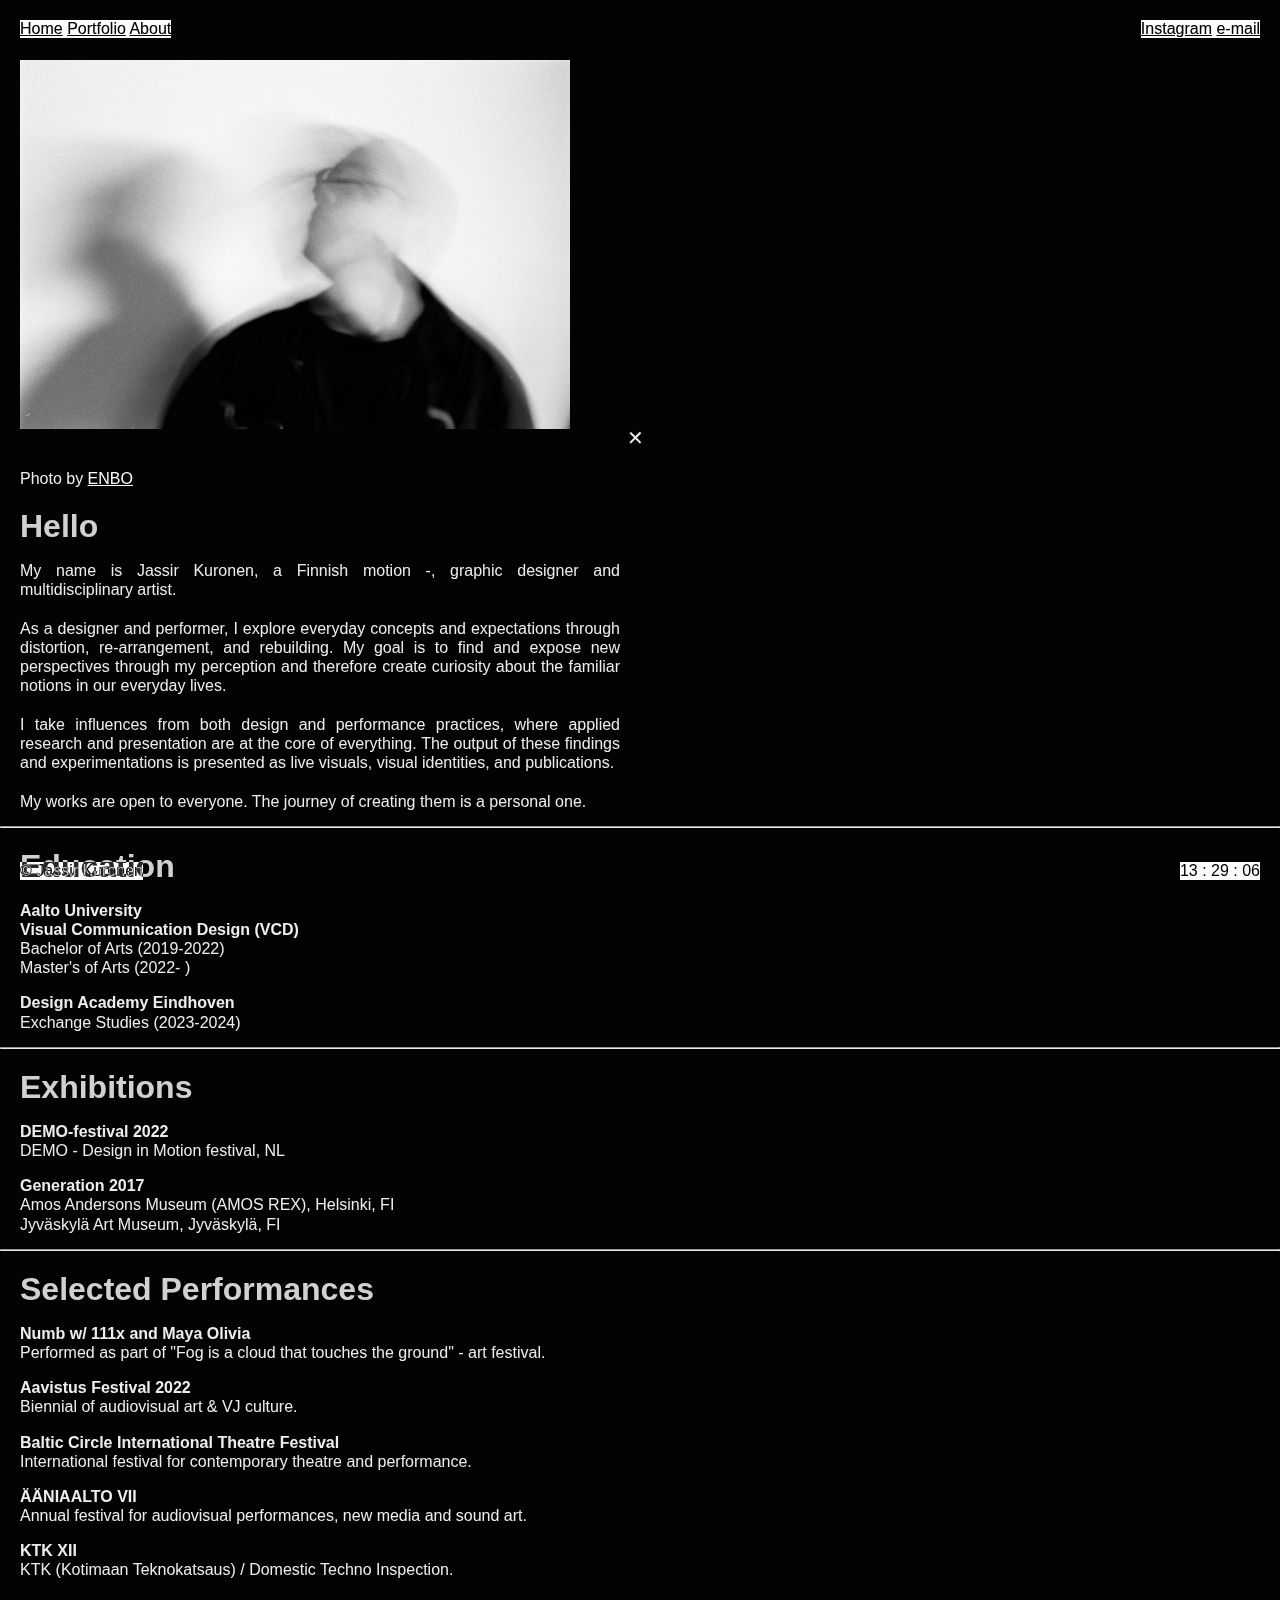
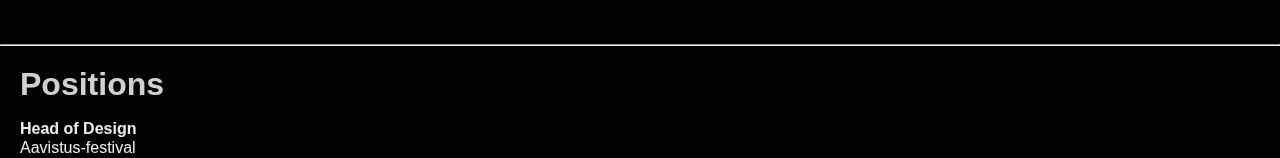
<file: about.html>
<!DOCTYPE html>
<html lang="en" >
<head >
    <link rel="stylesheet" href="style.css">
    <link rel="shortcut icon" type="image/x-icon" href="Media/Works/Photos/favicon.ico">
    <title>ABOUT | RÖD MJÖLK</title>
<!--            :-:-+:-  --:                
           ..-=-++. %+%- *.=+=-=.            
         :-:=+==+ .      .--==-+-#.:         
       --#+:                 . :+++:..       
     -   :.                         -*=.     
   :-**.       -=:         -=.      :*::=    
  :=-*+-      :=-+        -===        .=*-   
  # :+          .           .          =-.*  
 ++*=-       +-+=:+.     *:+-:*        :=*+- 
 *-+-        .::-:.      .:::-.         .. + 
              .:-:        ::::           +*#:
=#*=          .+=-        .+=:           =+=:
:+*+            .           .            --: 
.*--                                    :+:+.
 .+-=:   -=**. :               -#--    ==-*- 
  +-+:     +==:#:-:       =--+.:+      :+:+: 
   =+.      .--=*:+ +*#-.*+:+.-      .#++=.  
    =:#+-           :::.:.         .  :#:    
     :.+    :                     =#--: .    
       . :+#=#.--            -::=  +-        
         . =-+- #-+=. -:-- +-+ *:=:          
             .--:#-+. ***#-+-:-.             
    
    Hello!
    Glad to see you are interested what I have made. Take a closer look.
    - Jassir Kuronen 
-->       
    <meta charset="utf-8" name="viewport" content="width=device-width, initial-scale=1" />
    <meta name="description" content="WHO AND WHAT?">
</head> 
    
    <!-- Google tag (gtag.js) -->
<script async src="https://www.googletagmanager.com/gtag/js?id=G-M18JEP57V4"></script>
<script>
  window.dataLayer = window.dataLayer || [];
  function gtag(){dataLayer.push(arguments);}
  gtag('js', new Date());

  gtag('config', 'G-M18JEP57V4');
</script>
    
<body>
    <div>
     <img class="media" width="900px" height="auto" src="Media/Works/profiili.jpg">
     <p>Photo by <a href="https://www.instagram.com/_obne_/">ENBO</a></p>
       <h2>Hello</h2>
        <p class= "greetings">My name is Jassir Kuronen, a Finnish motion -,  graphic designer and multidisciplinary artist. <br><br> As a designer and performer, I explore everyday concepts and expectations through distortion, re-arrangement, and rebuilding. My goal is to find and expose new perspectives through my perception and therefore create curiosity about the familiar notions in our everyday lives. <br><br> I take influences from both design and performance practices, where applied research and presentation are at the core of everything. The output of these findings and experimentations is presented as live visuals, visual identities, and publications. <br><br> My works are open to everyone. The journey of creating them is a personal one. </p>
            
      <hr>

        <h2>Education</h2>
        <p><strong> Aalto University
            <br> Visual Communication Design (VCD) </strong> 
            <br> Bachelor of Arts (2019-2022) 
            <br> Master's of Arts (2022- )</p>

        <p><strong> Design Academy Eindhoven </strong> 
            <br> Exchange Studies (2023-2024) </p>
        <hr>

        
        <h2>Exhibitions</h2>
        <p><strong>DEMO-festival 2022 </strong> 
            <br> DEMO - Design in Motion festival, NL</p>
        <p><strong>Generation 2017</strong> 
            <br>Amos Andersons Museum (AMOS REX), Helsinki, FI
            <br>Jyväskylä Art Museum, Jyväskylä, FI</p>

        <hr>

        <h2>Selected Performances</h2>
         <p><strong>Numb w/ 111x and Maya Olivia</strong>
            <br> Performed as part of "Fog is a cloud that touches the ground" - art festival. </p>
        <p><strong>Aavistus Festival 2022</strong>
            <br> Biennial of audiovisual art & VJ culture.</p>
        <p><strong>Baltic Circle International Theatre Festival</strong>
            <br> International festival for contemporary theatre and performance.</p>
        <p><strong>ÄÄNIAALTO VII</strong>
            <br> Annual festival for audiovisual performances, new media and sound art. </p>
        <p class="p_margin_bottom"><strong>KTK XII</strong>
            <br> KTK (Kotimaan Teknokatsaus) / Domestic Techno Inspection.  </p>

        <hr>

        <h2> Positions </h2>
        <p><strong> Head of Design </strong> 
            <br> Aavistus-festival </p>


    </div>

    <div id="mark">
        <info>✕</info>
    </div>

    <div id="jalka">
        <info>
            <a href="index.html">Home</a>
            <a href="work.html">Portfolio</a>
            <a href="about.html">About</a>
        </info>
    </div>

    <div id="tiedot">
        <info>© Jassir Kuronen</info>
    </div>
    <div id="some">
        <info>
            <a href="https://www.instagram.com/rod.mjolk/">Instagram</a>
            <a href="mailto:rod.mjolk.information@gmail.com">e-mail</a>
        </info>
    </div>

    <div id="digital-clock"></div>
    <script src="clock.js"></script>
</body>
</html>
</file>
<file: style.css>
@import url("https://fonts.googleapis.com/css2?family=Pinyon+Script&display=swap");

body {
  background-color: rgb(3, 3, 3);
  background-size: cover;
  margin: 0;
  padding: 0;
  font-family: "neutral",helvetica,sans-serif;
  mix-blend-mode: difference;
  -ms-overflow-style: none; /* for Internet Explorer, Edge */
  scrollbar-width: none; /* for Firefox */
  overflow-y: scroll;
}

body::-webkit-scrollbar {
  display: none; /* for Chrome, Safari, and Opera */
}

/* Lines between the paragaphs */
hr {
  margin-top: 15px;
  margin-bottom: 10px;
}

h2 {
  color: rgba(243, 243, 243, 0.87);
  font-family: "neutral",helvetica,sans-serif;
  font-size: 24pt;
  margin-top: 20px;
  margin-bottom: 5px;
  margin-left: 20px;
  max-width: 80%;
  mix-blend-mode: difference;
}

div {
  color: rgb(240, 240, 240);
  font-family: "Helvetica";
  mix-blend-mode: difference;
}

div.desc {
  padding: 15px;
  text-align: center;
}

p {
  color: rgb(240, 240, 240);
  font-family: "Helvetica";
  font-size: 12pt;
  text-align: justify;
  text-justify: inter-character;
  line-height: 1.2;
  max-width: 600px;
  margin-left: 20px;
  margin-right: 20px;
  margin-bottom: 1px;
  mix-blend-mode: difference;
}

.p_margin_bottom {
  margin-bottom: 4em;
}

info {
  color: rgb(240, 240, 240);
  font-family: "Helvetica";
  max-width: 500px;
  mix-blend-mode: difference;
}

/* Link as a regualr state */
a:link {
  background: black;
  color: white;
  font-weight: normal;
  cursor: pointer;
}

a:visited {
  background: black;
  color: white;
  font-weight: normal;
  cursor: pointer;
}

/* Link as a hover state */
a:hover {
  background: rgba(255, 255, 255);
  color: black;
  font-weight: bold;
  cursor: pointer;
}

div.footer {
  position: fixed;
  bottom: 0;
  right: 0;
}

#jalka {
  position: fixed;
  background: white;
  font-size: 12pt;
  top: 20px;
  left: 20px;
}

#tiedot {
  position: fixed;
  background: white;
  bottom: 20px;
  font-size: 12pt;
  left: 20px;
}

#shows {
  position: fixed;
  font-size: 12pt;
  bottom: 60px;
  left: 20px;
  margin-right: 20px;
  text-wrap: wrap;
  max-width: 80em;
}

#some {
  background: white;
  position: fixed;
  font-size: 12pt;
  top: 20px;
  right: 20px;
}

#teksti {
  background: white;
  color: rgb(240, 240, 240);
  font-family: "Helvetica";
  mix-blend-mode: difference;
}

#digital-clock {
  position: fixed;
  background: white;
  color: black;
  bottom: 20px;
  font-size: 12pt;
  right: 20px;
}

#mark {
  color: red;
  font-size: 20px;
  position: fixed;
  bottom: 50%;
  text-align: center;
  left: 49%;
}

/* Preloader to website that makes sure that our content is downloaded before it shows up. This function will also work as a warning card about the strobe effect i n different works*/
#preloader {
  background: #000 center center;
  height: 100vh;
  width: 100%;
  position: fixed;
  align-items: center;
  z-index: 100;
  font-size: 24pt;
  left: 20px;
  top: 50%;
}

/* text highlighter */
::selection {
  color: red;
  background: yellow;
}

/* has all of the media works insisde of it */
.container {
  flex-direction: row;
  align-items: center;
  justify-content: center;
  flex-wrap: wrap;
  display: flex;
}

.container .hoverwrap {
  position: relative; /* required for (c2) */
  display: block;
}

.container .hoverwrap.hide {
  display: none;
}

.container .hoverwrap img {
  position: relative; /* required for (c2) */
}

.container .hoverwrap video {
  position: relative; /* required for (c2) */
}
.container:hover > .hidden {
  visibility: visible;
  pointer-events: none;
  transition: 0.3s linear;
}

/* Preloader to website that makes sure that our content is downloaded before it shows up. This function will also work as a warning card about the strobe effect i n different works*/
.loader {
  position: fixed;
  top: 0;
  left: 0;
  background: grey;
  mix-blend-mode: difference;
  height: 100%;
  width: 100%;
  display: flex;
  justify-content: center;
  align-items: center;
}

.disappear {
  animation: vanish 1s forwards;
}

@keyframes vanish {
  100% {
    opacity: 0;
    visibility: hidden;
  }
}


/* Caption text inside of the each media work and it's transistion*/
.hovercap {
  background: white;
  color: black;
  position: absolute;
  bottom: 20%;
  left: 20px;
  margin-bottom: 60px;
  visibility: none;
  opacity: 0;
  transition: opacity 0.2s;
}

/* Tag text inside of the each media work */
.hovertag {
  background: white;
  color: black;
  position: absolute;
  bottom: 5%;
  left: 20px;
  margin-right: 20px;
  margin-bottom: 18px;
  visibility: none;
  opacity: 0;
  transition: opacity 0.2s;
}

/* Tag text inside of the each media work */
.hoverwrap:hover .hovercap {
  visibility: visible;
  opacity: 1;
}

.hoverwrap:hover .hovertag {
  visibility: visible;
  opacity: 1;
}

.media {
  -webkit-filter: none;
  position: relative;
  filter: none;
  height: auto;
  width: 550px;
  margin: 20px;
  margin-top: 60px;
}

.hoverwrap .media .hide {
  display: none;
}

.media:hover {
  visibility: visible;
  -webkit-filter: invert(100%) blur(100%);
  filter: invert(100%) blur(20px);
  transition: 0.3s linear;
}

.writings {
  -webkit-filter: none;
  filter: none;
  max-width: 100%;
  height: auto;
  align-items: center;
  height: 800px;
}

.hidden {
  visibility: hidden;
  position: absolute;
  top: 30px;
  width: 300px;
  padding-top: 50px;
  font-size: 2em;
  z-index: 99px;
}

.last {
  position: relative;
}

/* Gallery filter styling */
.btn {
  border: none;
  outline: none;
  position: absolute;
  background: white;
  font-size: 12pt;
  top: 40px;
  left: 20px;
}
/* Gallery filter styling margin from rest of the gallery */
section {
  margin-top: 175px;
}

section ul {
  align-items: left;
  cursor: pointer;
}

section ul li {
  list-style: none;
  margin: auto;
  padding-left: 5px;
  padding-right: 10px;
  cursor: pointer;
}

section ul li.active {
  background-color: black;
  color: white;
  font-weight: bold;
}
@keyframes scrollText {
  from {
    transform: translateX(0%);
  }
  to {
    transform: translateX(-50%);
  }
}

@media (max-width: 800px) {
  .container {
    flex-direction: column;
  }
}

@media only screen and (max-width: 768px) {
  .media {
    width: 90%;
    margin: 20px;
    margin-top: 60px;
  }
}
</file>
